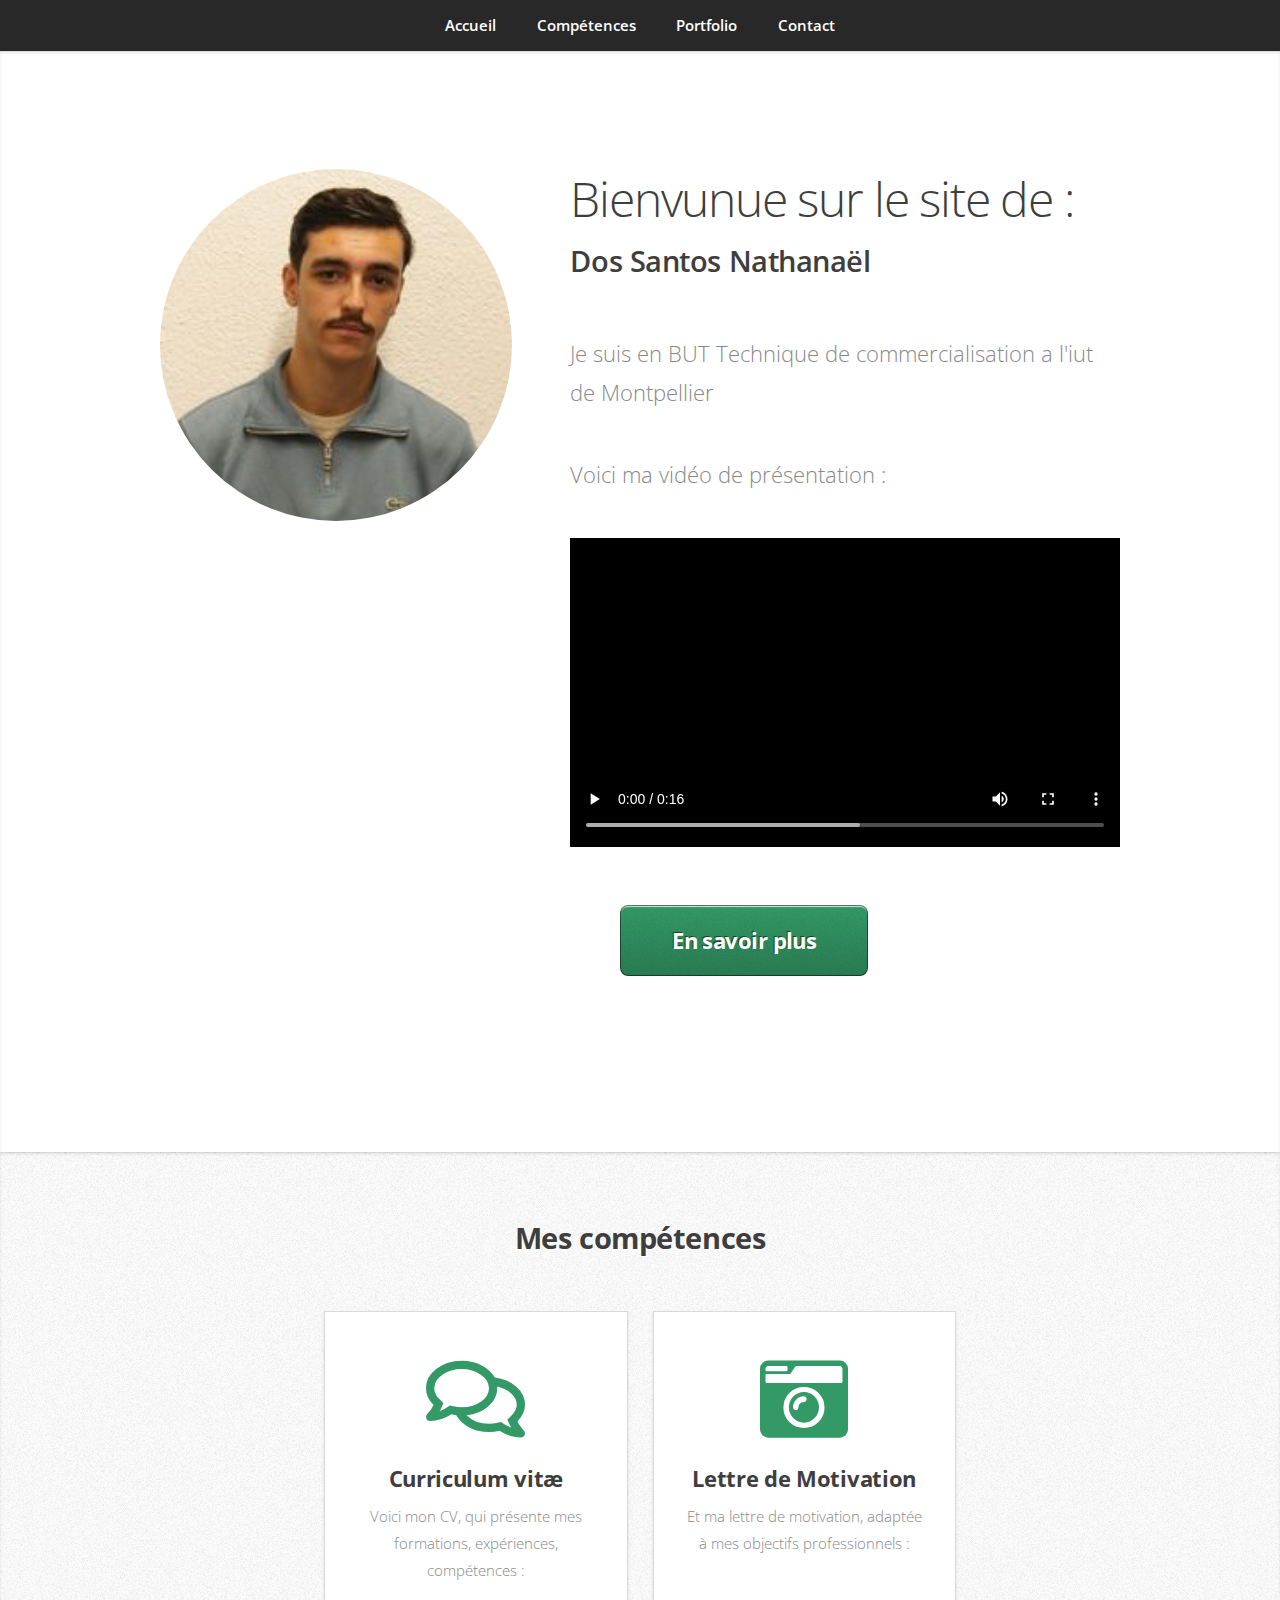
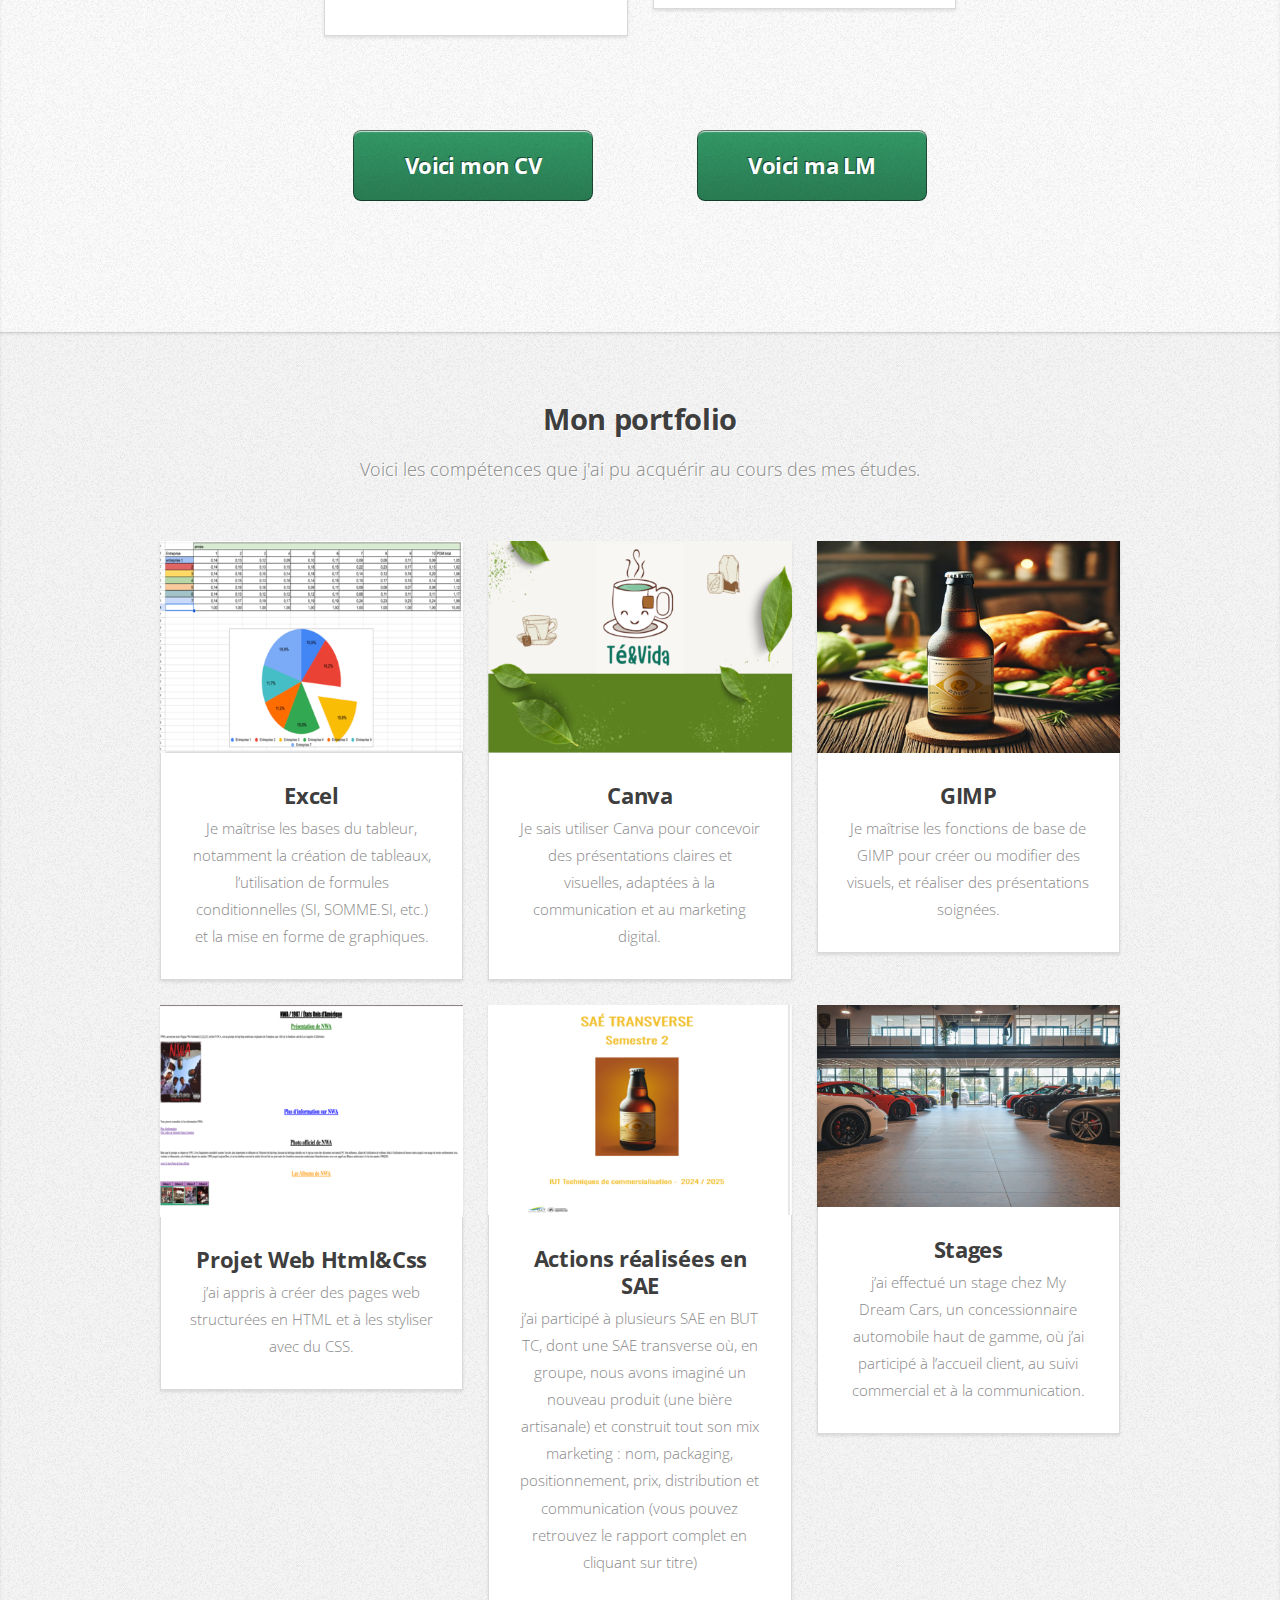
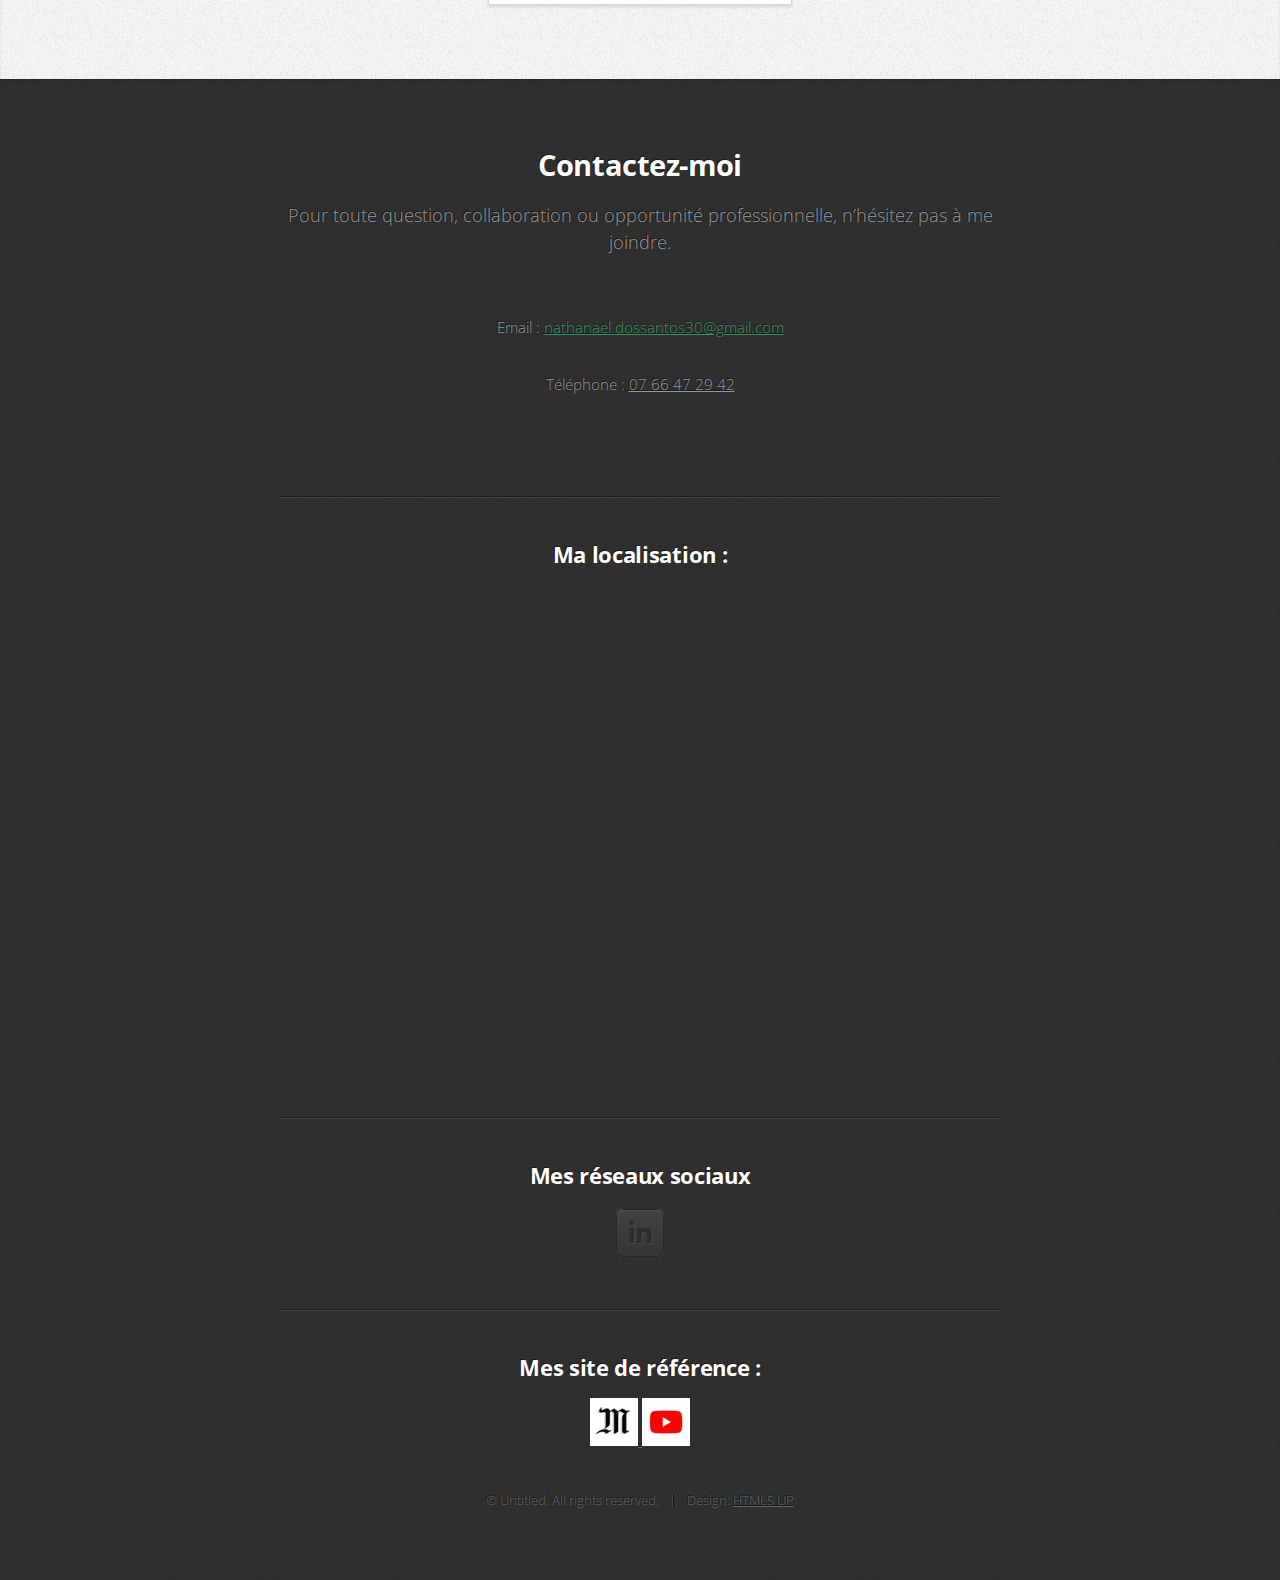
<file: index.html>
<!DOCTYPE HTML>
<!--
	Miniport by HTML5 UP
	html5up.net | @ajlkn
	Free for personal and commercial use under the CCA 3.0 license (html5up.net/license)
-->
<html>
	<head>
		<title>Dos Santos Nathanaël</title>
		<meta charset="utf-8" />
		<meta name="viewport" content="width=device-width, initial-scale=1, user-scalable=no" />
		<link rel="stylesheet" href="assets/css/main.css" />
	</head>
	<body class="is-preload">

		<!-- Nav -->
			<nav id="nav">
				<ul class="container">
					<li><a href="#top">Accueil</a></li>
					<li><a href="#work">Compétences</a></li>
					<li><a href="#portfolio">Portfolio</a></li>
					<li><a href="#contact">Contact</a></li>
				</ul>
			</nav>

		<!-- Home -->
			<article id="top" class="wrapper style1">
				<div class="container">
					<div class="row">
						<div class="col-4 col-5-large col-12-medium">
							<span class="image fit"><img src="images/1.jpg" alt="" /></span>
						</div>
						<div class="col-8 col-7-large col-12-medium">
							<header>
								<h1> Bienvunue sur le site de :</h1>
								<h2><strong> Dos Santos Nathanaël</strong> </h2>
							</header>
							<p> Je suis en BUT Technique de commercialisation a l'iut de Montpellier</p>
							<footer>
						<p> Voici ma vidéo de présentation : </p>

					<span class="milieu"><video class="video" controls width="550">

 					<source src="DSN.mp4" type="video/mp4" />

					</video></span>

						<a href="page.html" class="button large scrolly">En savoir plus </a>
					</footer>
							
						</div>
					</div>
				</div>
			</article>

		<!-- Work -->
			<article id="work" class="wrapper style2">
				<div class="container">
					<header>
						<h2>Mes compétences </h2>
					
					</header>
					<div class="row aln-center">
						<div class="col-4 col-6-medium col-12-small">
							<section class="box style1">
								<span class="icon featured fa-comments"></span>
								<h3>Curriculum vitæ</h3>
								<p> Voici mon CV, qui présente mes formations, expériences, compétences  : </p>
							</section>
						</div>
						<div class="col-4 col-6-medium col-12-small">
							<section class="box style1">
								<span class="icon solid featured fa-camera-retro"></span>
								<h3> Lettre de Motivation </h3>
								<p> Et ma lettre de motivation, adaptée à mes objectifs professionnels :</p>
							</section>
						</div>
						
						
					</div>
					<footer>
						<a href="CVpourmtp.pdf" class="button large scrolly">Voici mon CV</a>
						<a href="LM-Dos Santos  copie.pdf" class="button large scrolly">Voici ma LM </a>
					</footer>
				</div>
			</article>

		<!-- Portfolio -->
			<article id="portfolio" class="wrapper style3">
				<div class="container">
					<header>
						<h2>Mon portfolio</h2>
						<p>Voici les compétences que j'ai pu acquérir au cours des mes études.</p>
					</header>
					<div class="row">
						<div class="col-4 col-6-medium col-12-small">
							<article class="box style2">
								<a href="images/Execlxl.png" class="image featured"><img src="images/image excel .png" alt="" /></a>
										<h3><a href="images/Execlxl.png">Excel</a></h3>
								<p>Je maîtrise les bases du tableur, notamment la création de tableaux, l’utilisation de formules conditionnelles (SI, SOMME.SI, etc.) et la mise en forme de graphiques.</p>
							</article>
						</div>
						<div class="col-4 col-6-medium col-12-small">
							<article class="box style2">
								<a href="images/Canvaxl.png" class="image featured"><img src="images/canvaimg.png" alt="" /></a>
								<h3><a href="images/Canvaxl.png">Canva</a></h3>
								<p>Je sais utiliser Canva pour concevoir des présentations claires et visuelles, adaptées à la communication et au marketing digital.</p>
							</article>
						</div>
						<div class="col-4 col-6-medium col-12-small">
							<article class="box style2">
								<a href="images/gezelligeaffichefinxl.jpg" class="image featured"><img src="images/gezelligeaffichefinal copie.jpg" alt="" /></a>
								<h3><a href="images/gezelligeaffichefinxl.jpg">GIMP</a></h3>
								<p>Je maîtrise les fonctions de base de GIMP pour créer ou modifier des visuels, et réaliser des présentations soignées.</p>
							</article>
						</div>
						<div class="col-4 col-6-medium col-12-small">
							<article class="box style2">
								<a href="images/webxl.png" class="image featured"><img src="images/imageweb.png" alt="" /></a>
								<h3><a href="images/webxl.png">Projet Web Html&Css </a></h3>
								<p>j’ai appris à créer des pages web structurées en HTML et à les styliser avec du CSS. </p>
							</article>
						</div>
						<div class="col-4 col-6-medium col-12-small">
							<article class="box style2">
								<a href="images/SAExl.png" class="image featured"><img src="images/SAE.png" alt="" /></a>
								<h3><a href="Gezellige Rapport final- Groupe B  .pdf">Actions réalisées en SAE</a></h3>
								<p>j’ai participé à plusieurs SAE en BUT TC, dont une SAE transverse où, en groupe, nous avons imaginé un nouveau produit (une bière artisanale) et construit tout son mix marketing : nom, packaging, positionnement, prix, distribution et communication (vous pouvez retrouvez le rapport complet en cliquant sur titre) </p>
							</article>
						</div>
						<div class="col-4 col-6-medium col-12-small">
							<article class="box style2">
								<a href="images/mydreamcarsxl.jpg" class="image featured"><img src="images/MyDreamCar.jpg" alt="" /></a>
								<h3><a href="https://www.mydreamcar.io/">Stages</a></h3>
								<p>j’ai effectué un stage chez My Dream Cars, un concessionnaire automobile haut de gamme, où j’ai participé à l’accueil client, au suivi commercial et à la communication.</p>
							</article>
						</div>
					</div>
					
				</div>
			</article>

		<!-- Contact -->
			<article id="contact" class="wrapper style4">
				<div class="container medium">
					<header>
						<h2>Contactez-moi</h2>
						<p>Pour toute question, collaboration ou opportunité professionnelle, n’hésitez pas à me joindre.</p>
					</header>
					<div class="row">
						<div class="col-12">
							<p>Email : <a href="mailto:nathanael.dossantos30@gmail.com">nathanael.dossantos30@gmail.com</a></p>
          			<p>Téléphone : <span class="ligne">07 66 47 29 42</span> </p>
         			 
						</div>
						<div class="col-12">
							
							<hr />
							<h3>Ma localisation :</h3>
							<iframe src="https://www.google.com/maps/d/u/0/embed?mid=1997Sp_vTFUD0-8ipt2UzSGyNCkjCqx4&ehbc=2E312F" width="640" height="480"></iframe>
							
							
							<hr />
							<h3>Mes réseaux sociaux </h3>
							<ul class="social">
								
								<li><a href="https://www.linkedin.com/in/nathanael-dos-santos/" class="icon brands fa-linkedin-in"><span class="label">LinkedIn</span></a></li>
								
								<!--
								<li><a href="#" class="icon solid fa-rss"><span>RSS</span></a></li>
								<li><a href="#" class="icon brands fa-instagram"><span>Instagram</span></a></li>
								<li><a href="#" class="icon brands fa-foursquare"><span>Foursquare</span></a></li>
								<li><a href="#" class="icon brands fa-skype"><span>Skype</span></a></li>
								<li><a href="#" class="icon brands fa-soundcloud"><span>Soundcloud</span></a></li>
								<li><a href="#" class="icon brands fa-youtube"><span>YouTube</span></a></li>
								<li><a href="#" class="icon brands fa-blogger"><span>Blogger</span></a></li>
								<li><a href="#" class="icon brands fa-flickr"><span>Flickr</span></a></li>
								<li><a href="#" class="icon brands fa-vimeo"><span>Vimeo</span></a></li>
								-->
							</ul>
							<hr />
							<h3>Mes site de référence : </h3>
							<ul class="social">
							<a href="https://www.lemonde.fr">
								<img src="images/mondelogo.png" alt="">
								
								<a href="https://www.youtube.com">
								<img src="images/unnamed.jpg" alt="">
								</a>
							</ul>
						</div>
					</div>
					<footer>
						<ul id="copyright">
							<li>&copy; Untitled. All rights reserved.</li><li>Design: <a href="http://html5up.net">HTML5 UP</a></li>
						</ul>
					</footer>
				</div>
			</article>


		<!-- Scripts -->
			<script src="assets/js/jquery.min.js"></script>
			<script src="assets/js/jquery.scrolly.min.js"></script>
			<script src="assets/js/browser.min.js"></script>
			<script src="assets/js/breakpoints.min.js"></script>
			<script src="assets/js/util.js"></script>
			<script src="assets/js/main.js"></script>

	</body>

</html>
</file>
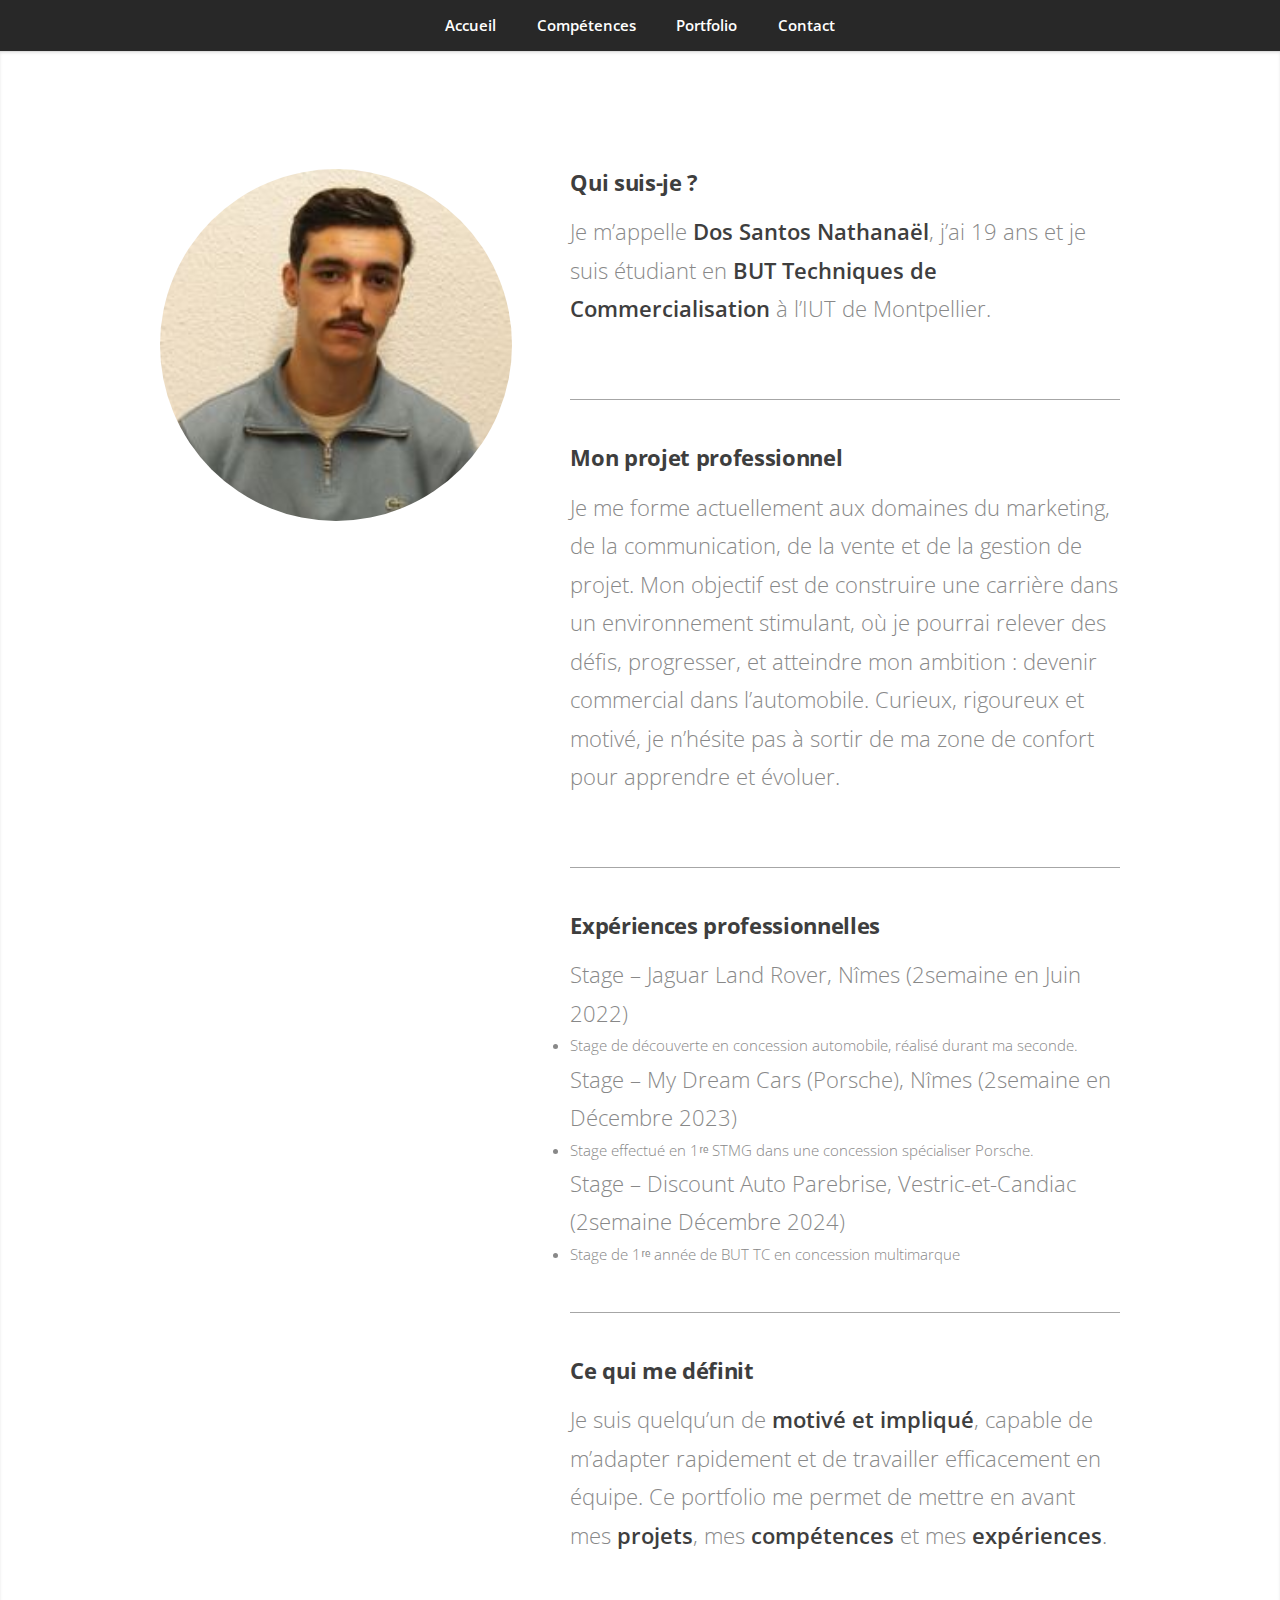
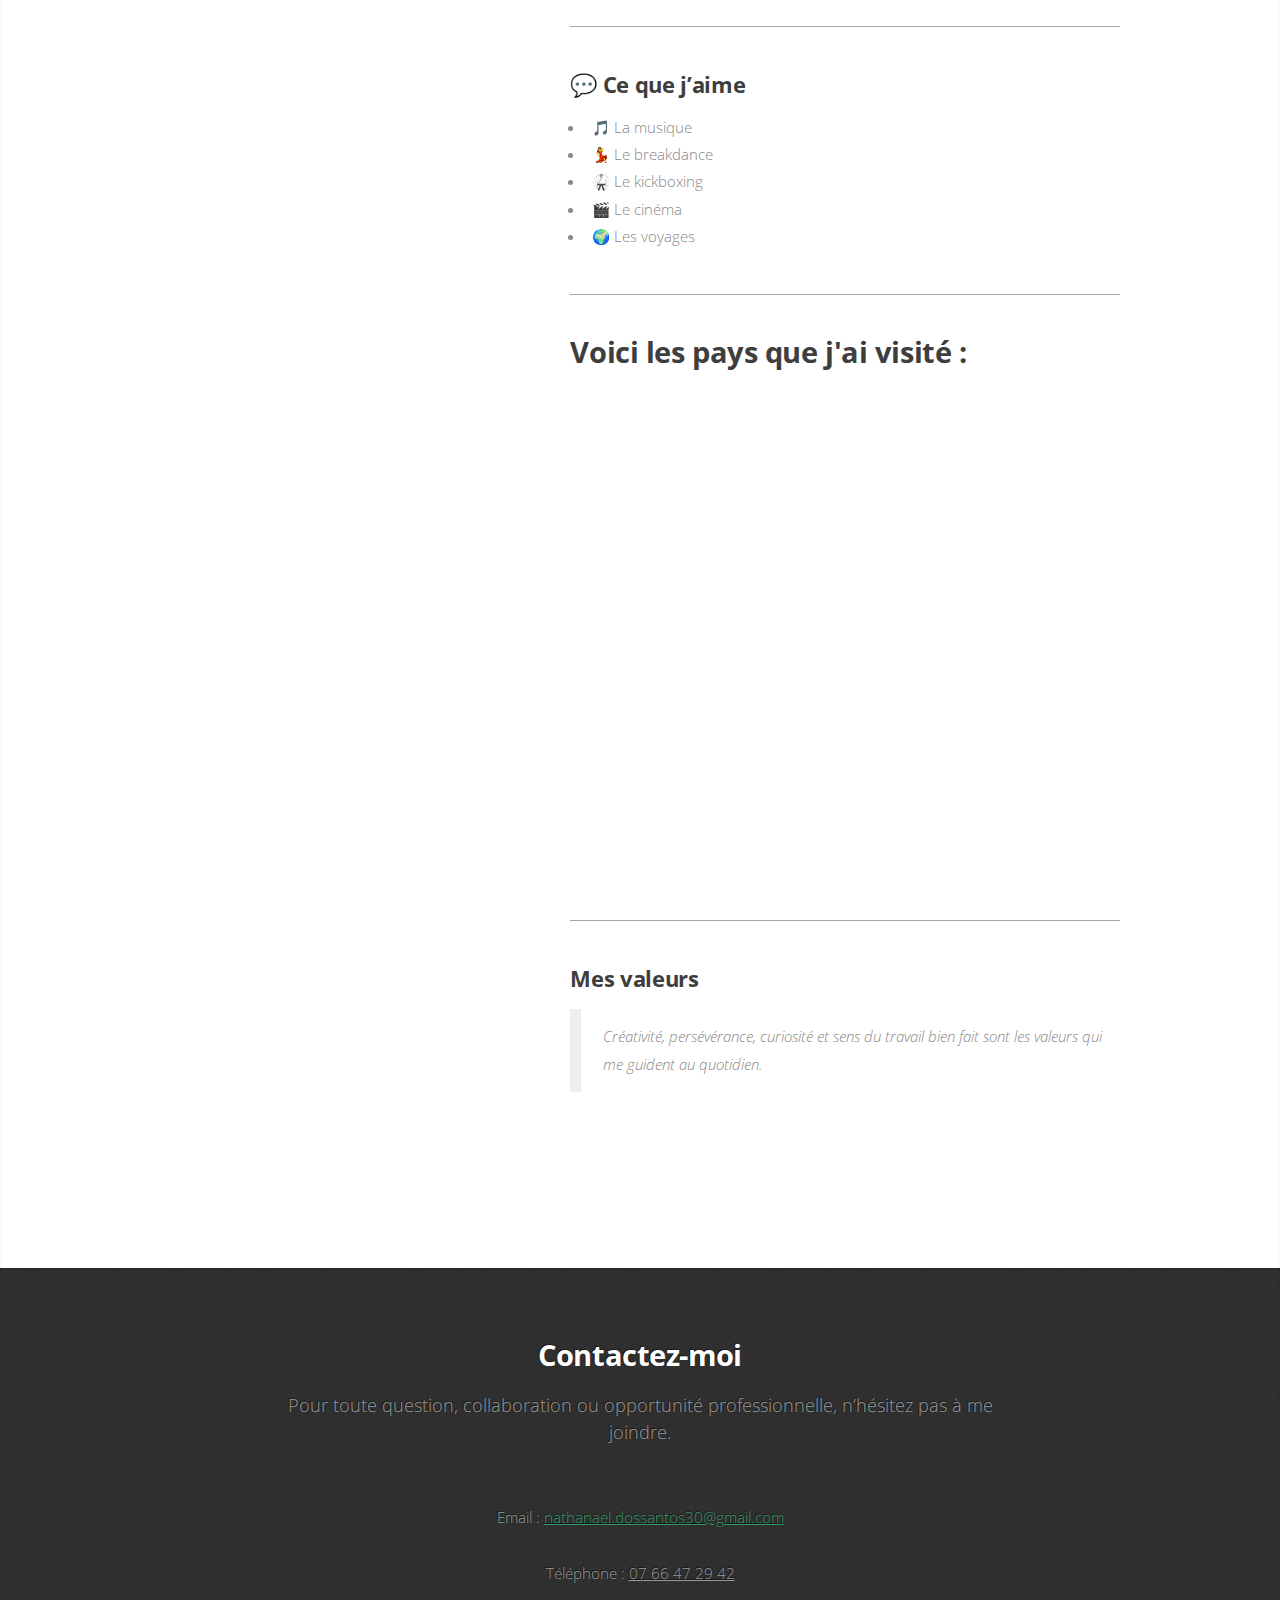
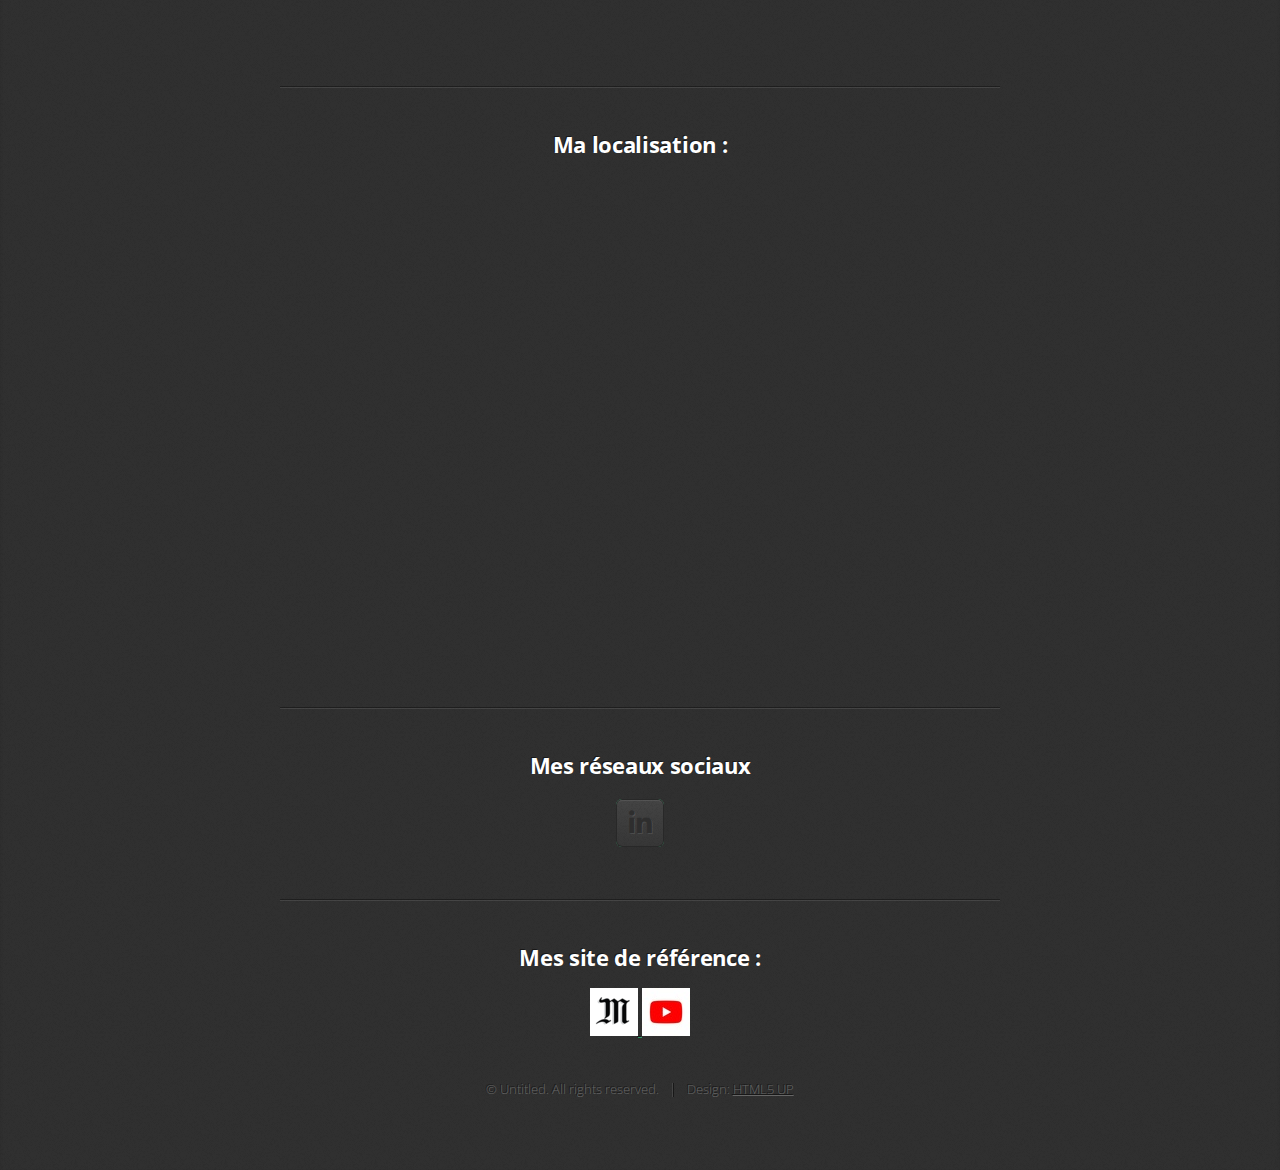
<file: page.html>
<!DOCTYPE HTML>
<!--
	Miniport by HTML5 UP
	html5up.net | @ajlkn
	Free for personal and commercial use under the CCA 3.0 license (html5up.net/license)
-->
<html>
	<head>
		<title>Dos Santos Nathanaël</title>
		<meta charset="utf-8" />
		<meta name="viewport" content="width=device-width, initial-scale=1, user-scalable=no" />
		<link rel="stylesheet" href="assets/css/main.css" />
	</head>
	<body class="is-preload">

		<!-- Nav -->
			<nav id="nav">
				<ul class="container">
					<li><a href="index.html">Accueil</a></li>
					<li><a href="index.html#work">Compétences</a></li>
					<li><a href="index.html#portfolio">Portfolio</a></li>
					<li><a href="#contact">Contact</a></li>
				</ul>
			</nav>

		<!-- Home -->
			<article id="top" class="wrapper style1">
				<div class="container">
					<div class="row">
						<div class="col-4 col-5-large col-12-medium">
							<span class="image fit"><img src="images/1.jpg" alt="" /></span>
						</div>
						<div class="col-8 col-7-large col-12-medium">
							<header>
								<h3>Qui suis-je ?</h3>
        <p>
          Je m’appelle <strong>Dos Santos Nathanaël</strong>, j’ai 19 ans et je suis étudiant en
          <strong>BUT Techniques de Commercialisation</strong> à l’IUT de Montpellier.
        </p>	</br>
		
		<hr />
        <h3>Mon projet professionnel</h3>
        <p>
Je me forme actuellement aux domaines du marketing, de la communication, de la vente et de la gestion de projet. Mon objectif est de construire une carrière dans un environnement stimulant, où je pourrai relever des défis, progresser, et atteindre mon ambition : devenir commercial dans l’automobile. Curieux, rigoureux et motivé, je n’hésite pas à sortir de ma zone de confort pour apprendre et évoluer.        </p> 	</br>

		<hr /> 
		<h3>Expériences professionnelles</h3>
		<p>Stage – Jaguar Land Rover, Nîmes (2semaine en Juin 2022)</p>
			<li>Stage de découverte en concession automobile, réalisé durant ma seconde.</li>
		<p>Stage – My Dream Cars (Porsche), Nîmes (2semaine en Décembre 2023)</p>
			<li>Stage effectué en 1ʳᵉ STMG dans une concession spécialiser Porsche.</li>
		<p>Stage – Discount Auto Parebrise, Vestric-et-Candiac (2semaine Décembre 2024)</p>
			<li>Stage de 1ʳᵉ année de BUT TC en concession multimarque</li>
		<hr />
        <h3> Ce qui me définit</h3>
        <p>
          Je suis quelqu’un de <strong>motivé et impliqué</strong>, capable de m’adapter rapidement et de travailler efficacement en équipe. Ce portfolio me permet de mettre en avant mes <strong>projets</strong>, mes <strong>compétences</strong> et mes <strong>expériences</strong>.
        </p> </br>

		<hr />
        <h3>💬 Ce que j’aime</h3>
        <ul>
          <li>🎵 La musique</li>
          <li>💃 Le breakdance</li>
          <li>🥋 Le kickboxing</li>
          <li>🎬 Le cinéma</li>
          <li>🌍 Les voyages</li>
        </ul>
		<hr />
		<h2>Voici les pays que j'ai visité :</h2>
		<iframe src="https://www.google.com/maps/d/u/0/embed?mid=1JlJfuFALkY_yGIaVkAah8lrJwsSDWm0&ehbc=2E312F" width="640" height="480"></iframe>
	</br>
		<hr />
		<h3>Mes valeurs</h3>
        <blockquote>
          Créativité, persévérance, curiosité et sens du travail bien fait sont les valeurs qui me guident au quotidien.
        </blockquote>
							
						</div>
					</div>
				</div>
			</article>

	<!-- Contact -->
			<article id="contact" class="wrapper style4">
				<div class="container medium">
					<header>
						<h2>Contactez-moi</h2>
						<p>Pour toute question, collaboration ou opportunité professionnelle, n’hésitez pas à me joindre.</p>
					</header>
					<div class="row">
						<div class="col-12">
							<p>Email : <a href="mailto:nathanael.dossantos30@gmail.com">nathanael.dossantos30@gmail.com</a></p>
          			<p>Téléphone : <span class="ligne"> 07 66 47 29 42</span></p>
         			 
						</div>
						<div class="col-12">
							<hr />
							<h3>Ma localisation :</h3>
							<iframe src="https://www.google.com/maps/d/u/0/embed?mid=1997Sp_vTFUD0-8ipt2UzSGyNCkjCqx4&ehbc=2E312F" width="640" height="480"></iframe>
							
							<hr />
							<h3>Mes réseaux sociaux </h3>
							<ul class="social">
								
								<li><a href="https://www.linkedin.com/in/nathanael-dos-santos/" class="icon brands fa-linkedin-in"><span class="label">LinkedIn</span></a></li>
								
								<!--
								<li><a href="#" class="icon solid fa-rss"><span>RSS</span></a></li>
								<li><a href="#" class="icon brands fa-instagram"><span>Instagram</span></a></li>
								<li><a href="#" class="icon brands fa-foursquare"><span>Foursquare</span></a></li>
								<li><a href="#" class="icon brands fa-skype"><span>Skype</span></a></li>
								<li><a href="#" class="icon brands fa-soundcloud"><span>Soundcloud</span></a></li>
								<li><a href="#" class="icon brands fa-youtube"><span>YouTube</span></a></li>
								<li><a href="#" class="icon brands fa-blogger"><span>Blogger</span></a></li>
								<li><a href="#" class="icon brands fa-flickr"><span>Flickr</span></a></li>
								<li><a href="#" class="icon brands fa-vimeo"><span>Vimeo</span></a></li>
								-->
							</ul>
					
							<hr />
							<h3>Mes site de référence : </h3>
							<ul class="social">
							<a href="https://www.lemonde.fr">
								<img src="images/mondelogo.png" alt="">
								
								<a href="https://www.youtube.com">
								<img src="images/unnamed.jpg" alt="">
								</a>
							</ul>
						</div>
					</div>
					<footer>
						<ul id="copyright">
							<li>&copy; Untitled. All rights reserved.</li><li>Design: <a href="http://html5up.net">HTML5 UP</a></li>
						</ul>
					</footer>
				</div>
			</article>


		<!-- Scripts -->
			<script src="assets/js/jquery.min.js"></script>
			<script src="assets/js/jquery.scrolly.min.js"></script>
			<script src="assets/js/browser.min.js"></script>
			<script src="assets/js/breakpoints.min.js"></script>
			<script src="assets/js/util.js"></script>
			<script src="assets/js/main.js"></script>

	</body>

</html>
</file>
<file: assets/css/main.css>
@import url("https://fonts.googleapis.com/css?family=Open+Sans:300,300italic,600,600italic,700");
@import url("fontawesome-all.min.css");

/*
	Miniport by HTML5 UP
	html5up.net | @ajlkn
	Free for personal and commercial use under the CCA 3.0 license (html5up.net/license)
*/

.centre{
	text-align: center;
}

.ligne{
	text-decoration: underline;
}


.milieu{
	
  align-items: center;
 
}


html, body, div, span, applet, object,
iframe, h1, h2, h3, h4, h5, h6, p, blockquote,
pre, a, abbr, acronym, address, big, cite,
code, del, dfn, em, img, ins, kbd, q, s, samp,
small, strike, strong, sub, sup, tt, var, b,
u, i, center, dl, dt, dd, ol, ul, li, fieldset,
form, label, legend, table, caption, tbody,
tfoot, thead, tr, th, td, article, aside,
canvas, details, embed, figure, figcaption,
footer, header, hgroup, menu, nav, output, ruby,
section, summary, time, mark, audio, video {
	margin: 0;
	padding: 0;
	border:0;
	font-size: 100%;
	font: inherit;
	vertical-align: baseline;

}
	

article, aside, details, figcaption, figure,
footer, header, hgroup, menu, nav, section {
	display: block;}

body {
	line-height: 1;
}

ol, ul {
	list-style: none;
}

blockquote, q {
	quotes: none;
}

	blockquote:before, blockquote:after, q:before, q:after {
		content: '';
		content: none;
	}

table {
	border-collapse: collapse;
	border-spacing: 0;
}

body {
	-webkit-text-size-adjust: none;
}

mark {
	background-color: transparent;
	color: inherit;
}

input::-moz-focus-inner {
	border: 0;
	padding: 0;
}

input, select, textarea {
	-moz-appearance: none;
	-webkit-appearance: none;
	-ms-appearance: none;
	appearance: none;
}

/* Basic */

	html {
		box-sizing: border-box;
	}

	*, *:before, *:after {
		box-sizing: inherit;
	}

	body {
		padding-top: 3.5em;
	}

		body.is-preload *, body.is-preload *:before, body.is-preload *:after {
			-moz-animation: none !important;
			-webkit-animation: none !important;
			-ms-animation: none !important;
			animation: none !important;
			-moz-transition: none !important;
			-webkit-transition: none !important;
			-ms-transition: none !important;
			transition: none !important;
		}

	body, input, textarea, select {
		font-family: 'Open Sans', sans-serif;
		line-height: 1.85em;
		color: #888;
		font-weight: 300;
		font-size: 13pt;
	}

	a {
		-moz-transition: color .2s ease-in-out;
		-webkit-transition: color .2s ease-in-out;
		-ms-transition: color .2s ease-in-out;
		transition: color .2s ease-in-out;
		color: #339966;
		text-decoration: underline;
	}

		a:hover {
			color: #339966 !important;
		}

		a img {
			border: 0;
		}

	b, strong {
		font-weight: 600;
		color: #3e3e3e;
	}

	i, em {
		font-style: italic;
	}

	sub {
		position: relative;
		top: 0.5em;
		font-size: 0.8em;
	}

	sup {
		position: relative;
		top: -0.5em;
		font-size: 0.8em;
	}

	blockquote {
		border-left: solid 0.75em #eee;
		padding: 1em 0 1em 1.5em;
		font-style: italic;
	}

	h1, h2, h3, h4, h5, h6 {
		color: #3e3e3e;
		margin: 0 0 0.75em 0;
	}

	h1 a, h2 a, h3 a, h4 a, h5 a, h6 a {
		text-decoration: none;
		color: inherit;
	}

	h2, h3, h4, h5, h6 {
		font-weight: 700;
	}

	h1 {
		font-size: 3.25em;
		letter-spacing: -0.025em;
		font-weight: 300;
	}

		h1 strong {
			font-weight: 700;
		}

	h2 {
		font-size: 2em;
		letter-spacing: -0.015em;
	}

	h3 {
		font-size: 1.5em;
		letter-spacing: -0.015em;
	}

	em, i {
		font-style: italic;
	}

	br.clear {
		clear: both;
	}

	hr {
		border: 0;
		border-top: solid 1px #444;
		border-top-color: rgba(0, 0, 0, 0.35);
		box-shadow: 0px 1px 0px 0px rgba(255, 255, 255, 0.1);
		height: 1px;
		margin: 3em 0;
	}

	p, ul, ol, dl, table {
		margin-bottom: 2em;
	}

	header {
		margin: 0 0 3em 0;
	}

		header > p {
			font-size: 1.25em;
			margin: 0;
		}

	footer {
		margin: 3em 0 0 0;
	}

		footer > p {
			font-size: 1.25em;
		}

/* Container */

	.container {
		margin: 0 auto;
		max-width: calc(100% - 50px);
		width: 1200px;
	}

		.container.medium {
			width: 900px;
		}

		@media screen and (max-width: 1680px) {

			.container {
				width: 1200px;
			}

				.container.medium {
					width: 900px;
				}

		}

		@media screen and (max-width: 1280px) {

			.container {
				width: 960px;
			}

				.container.medium {
					width: 720px;
				}

		}

		@media screen and (max-width: 980px) {

			.container {
				width: 100%;
			}

				.container.medium {
					width: 75%;
				}

		}

		@media screen and (max-width: 736px) {

			.container {
				width: 100%;
				max-width: calc(100% - 30px);
			}

				.container.medium {
					width: 100%;
				}

		}

/* Row */

	.row {
		display: flex;
		flex-wrap: wrap;
		box-sizing: border-box;
		align-items: stretch;
	}

		.row > * {
			box-sizing: border-box;
		}

		.row.gtr-uniform > * > :last-child {
			margin-bottom: 0;
		}

		.row.aln-left {
			justify-content: flex-start;
		}

		.row.aln-center {
			justify-content: center;
		}

		.row.aln-right {
			justify-content: flex-end;
		}

		.row.aln-top {
			align-items: flex-start;
		}

		.row.aln-middle {
			align-items: center;
		}

		.row.aln-bottom {
			align-items: flex-end;
		}

		.row > .imp {
			order: -1;
		}

		.row > .col-1 {
			width: 8.33333%;
		}

		.row > .off-1 {
			margin-left: 8.33333%;
		}

		.row > .col-2 {
			width: 16.66667%;
		}

		.row > .off-2 {
			margin-left: 16.66667%;
		}

		.row > .col-3 {
			width: 25%;
		}

		.row > .off-3 {
			margin-left: 25%;
		}

		.row > .col-4 {
			width: 33.33333%;
		}

		.row > .off-4 {
			margin-left: 33.33333%;
		}

		.row > .col-5 {
			width: 41.66667%;
		}

		.row > .off-5 {
			margin-left: 41.66667%;
		}

		.row > .col-6 {
			width: 50%;
		}

		.row > .off-6 {
			margin-left: 50%;
		}

		.row > .col-7 {
			width: 58.33333%;
		}

		.row > .off-7 {
			margin-left: 58.33333%;
		}

		.row > .col-8 {
			width: 66.66667%;
		}

		.row > .off-8 {
			margin-left: 66.66667%;
		}

		.row > .col-9 {
			width: 75%;
		}

		.row > .off-9 {
			margin-left: 75%;
		}

		.row > .col-10 {
			width: 83.33333%;
		}

		.row > .off-10 {
			margin-left: 83.33333%;
		}

		.row > .col-11 {
			width: 91.66667%;
		}

		.row > .off-11 {
			margin-left: 91.66667%;
		}

		.row > .col-12 {
			width: 100%;
		}

		.row > .off-12 {
			margin-left: 100%;
		}

		.row.gtr-0 {
			margin-top: 0px;
			margin-left: 0px;
		}

			.row.gtr-0 > * {
				padding: 0px 0 0 0px;
			}

			.row.gtr-0.gtr-uniform {
				margin-top: 0px;
			}

				.row.gtr-0.gtr-uniform > * {
					padding-top: 0px;
				}

		.row.gtr-25 {
			margin-top: -6.25px;
			margin-left: -6.25px;
		}

			.row.gtr-25 > * {
				padding: 6.25px 0 0 6.25px;
			}

			.row.gtr-25.gtr-uniform {
				margin-top: -6.25px;
			}

				.row.gtr-25.gtr-uniform > * {
					padding-top: 6.25px;
				}

		.row.gtr-50 {
			margin-top: -12.5px;
			margin-left: -12.5px;
		}

			.row.gtr-50 > * {
				padding: 12.5px 0 0 12.5px;
			}

			.row.gtr-50.gtr-uniform {
				margin-top: -12.5px;
			}

				.row.gtr-50.gtr-uniform > * {
					padding-top: 12.5px;
				}

		.row {
			margin-top: -25px;
			margin-left: -25px;
		}

			.row > * {
				padding: 25px 0 0 25px;
			}

			.row.gtr-uniform {
				margin-top: -25px;
			}

				.row.gtr-uniform > * {
					padding-top: 25px;
				}

		.row.gtr-150 {
			margin-top: -37.5px;
			margin-left: -37.5px;
		}

			.row.gtr-150 > * {
				padding: 37.5px 0 0 37.5px;
			}

			.row.gtr-150.gtr-uniform {
				margin-top: -37.5px;
			}

				.row.gtr-150.gtr-uniform > * {
					padding-top: 37.5px;
				}

		.row.gtr-200 {
			margin-top: -50px;
			margin-left: -50px;
		}

			.row.gtr-200 > * {
				padding: 50px 0 0 50px;
			}

			.row.gtr-200.gtr-uniform {
				margin-top: -50px;
			}

				.row.gtr-200.gtr-uniform > * {
					padding-top: 50px;
				}

		@media screen and (max-width: 1680px) {

			.row {
				display: flex;
				flex-wrap: wrap;
				box-sizing: border-box;
				align-items: stretch;
			}

				.row > * {
					box-sizing: border-box;
				}

				.row.gtr-uniform > * > :last-child {
					margin-bottom: 0;
				}

				.row.aln-left {
					justify-content: flex-start;
				}

				.row.aln-center {
					justify-content: center;
				}

				.row.aln-right {
					justify-content: flex-end;
				}

				.row.aln-top {
					align-items: flex-start;
				}

				.row.aln-middle {
					align-items: center;
				}

				.row.aln-bottom {
					align-items: flex-end;
				}

				.row > .imp-xlarge {
					order: -1;
				}

				.row > .col-1-xlarge {
					width: 8.33333%;
				}

				.row > .off-1-xlarge {
					margin-left: 8.33333%;
				}

				.row > .col-2-xlarge {
					width: 16.66667%;
				}

				.row > .off-2-xlarge {
					margin-left: 16.66667%;
				}

				.row > .col-3-xlarge {
					width: 25%;
				}

				.row > .off-3-xlarge {
					margin-left: 25%;
				}

				.row > .col-4-xlarge {
					width: 33.33333%;
				}

				.row > .off-4-xlarge {
					margin-left: 33.33333%;
				}

				.row > .col-5-xlarge {
					width: 41.66667%;
				}

				.row > .off-5-xlarge {
					margin-left: 41.66667%;
				}

				.row > .col-6-xlarge {
					width: 50%;
				}

				.row > .off-6-xlarge {
					margin-left: 50%;
				}

				.row > .col-7-xlarge {
					width: 58.33333%;
				}

				.row > .off-7-xlarge {
					margin-left: 58.33333%;
				}

				.row > .col-8-xlarge {
					width: 66.66667%;
				}

				.row > .off-8-xlarge {
					margin-left: 66.66667%;
				}

				.row > .col-9-xlarge {
					width: 75%;
				}

				.row > .off-9-xlarge {
					margin-left: 75%;
				}

				.row > .col-10-xlarge {
					width: 83.33333%;
				}

				.row > .off-10-xlarge {
					margin-left: 83.33333%;
				}

				.row > .col-11-xlarge {
					width: 91.66667%;
				}

				.row > .off-11-xlarge {
					margin-left: 91.66667%;
				}

				.row > .col-12-xlarge {
					width: 100%;
				}

				.row > .off-12-xlarge {
					margin-left: 100%;
				}

				.row.gtr-0 {
					margin-top: 0px;
					margin-left: 0px;
				}

					.row.gtr-0 > * {
						padding: 0px 0 0 0px;
					}

					.row.gtr-0.gtr-uniform {
						margin-top: 0px;
					}

						.row.gtr-0.gtr-uniform > * {
							padding-top: 0px;
						}

				.row.gtr-25 {
					margin-top: -6.25px;
					margin-left: -6.25px;
				}

					.row.gtr-25 > * {
						padding: 6.25px 0 0 6.25px;
					}

					.row.gtr-25.gtr-uniform {
						margin-top: -6.25px;
					}

						.row.gtr-25.gtr-uniform > * {
							padding-top: 6.25px;
						}

				.row.gtr-50 {
					margin-top: -12.5px;
					margin-left: -12.5px;
				}

					.row.gtr-50 > * {
						padding: 12.5px 0 0 12.5px;
					}

					.row.gtr-50.gtr-uniform {
						margin-top: -12.5px;
					}

						.row.gtr-50.gtr-uniform > * {
							padding-top: 12.5px;
						}

				.row {
					margin-top: -25px;
					margin-left: -25px;
				}

					.row > * {
						padding: 25px 0 0 25px;
					}

					.row.gtr-uniform {
						margin-top: -25px;
					}

						.row.gtr-uniform > * {
							padding-top: 25px;
						}

				.row.gtr-150 {
					margin-top: -37.5px;
					margin-left: -37.5px;
				}

					.row.gtr-150 > * {
						padding: 37.5px 0 0 37.5px;
					}

					.row.gtr-150.gtr-uniform {
						margin-top: -37.5px;
					}

						.row.gtr-150.gtr-uniform > * {
							padding-top: 37.5px;
						}

				.row.gtr-200 {
					margin-top: -50px;
					margin-left: -50px;
				}

					.row.gtr-200 > * {
						padding: 50px 0 0 50px;
					}

					.row.gtr-200.gtr-uniform {
						margin-top: -50px;
					}

						.row.gtr-200.gtr-uniform > * {
							padding-top: 50px;
						}

		}

		@media screen and (max-width: 1280px) {

			.row {
				display: flex;
				flex-wrap: wrap;
				box-sizing: border-box;
				align-items: stretch;
			}

				.row > * {
					box-sizing: border-box;
				}

				.row.gtr-uniform > * > :last-child {
					margin-bottom: 0;
				}

				.row.aln-left {
					justify-content: flex-start;
				}

				.row.aln-center {
					justify-content: center;
				}

				.row.aln-right {
					justify-content: flex-end;
				}

				.row.aln-top {
					align-items: flex-start;
				}

				.row.aln-middle {
					align-items: center;
				}

				.row.aln-bottom {
					align-items: flex-end;
				}

				.row > .imp-large {
					order: -1;
				}

				.row > .col-1-large {
					width: 8.33333%;
				}

				.row > .off-1-large {
					margin-left: 8.33333%;
				}

				.row > .col-2-large {
					width: 16.66667%;
				}

				.row > .off-2-large {
					margin-left: 16.66667%;
				}

				.row > .col-3-large {
					width: 25%;
				}

				.row > .off-3-large {
					margin-left: 25%;
				}

				.row > .col-4-large {
					width: 33.33333%;
				}

				.row > .off-4-large {
					margin-left: 33.33333%;
				}

				.row > .col-5-large {
					width: 41.66667%;
				}

				.row > .off-5-large {
					margin-left: 41.66667%;
				}

				.row > .col-6-large {
					width: 50%;
				}

				.row > .off-6-large {
					margin-left: 50%;
				}

				.row > .col-7-large {
					width: 58.33333%;
				}

				.row > .off-7-large {
					margin-left: 58.33333%;
				}

				.row > .col-8-large {
					width: 66.66667%;
				}

				.row > .off-8-large {
					margin-left: 66.66667%;
				}

				.row > .col-9-large {
					width: 75%;
				}

				.row > .off-9-large {
					margin-left: 75%;
				}

				.row > .col-10-large {
					width: 83.33333%;
				}

				.row > .off-10-large {
					margin-left: 83.33333%;
				}

				.row > .col-11-large {
					width: 91.66667%;
				}

				.row > .off-11-large {
					margin-left: 91.66667%;
				}

				.row > .col-12-large {
					width: 100%;
				}

				.row > .off-12-large {
					margin-left: 100%;
				}

				.row.gtr-0 {
					margin-top: 0px;
					margin-left: 0px;
				}

					.row.gtr-0 > * {
						padding: 0px 0 0 0px;
					}

					.row.gtr-0.gtr-uniform {
						margin-top: 0px;
					}

						.row.gtr-0.gtr-uniform > * {
							padding-top: 0px;
						}

				.row.gtr-25 {
					margin-top: -6.25px;
					margin-left: -6.25px;
				}

					.row.gtr-25 > * {
						padding: 6.25px 0 0 6.25px;
					}

					.row.gtr-25.gtr-uniform {
						margin-top: -6.25px;
					}

						.row.gtr-25.gtr-uniform > * {
							padding-top: 6.25px;
						}

				.row.gtr-50 {
					margin-top: -12.5px;
					margin-left: -12.5px;
				}

					.row.gtr-50 > * {
						padding: 12.5px 0 0 12.5px;
					}

					.row.gtr-50.gtr-uniform {
						margin-top: -12.5px;
					}

						.row.gtr-50.gtr-uniform > * {
							padding-top: 12.5px;
						}

				.row {
					margin-top: -25px;
					margin-left: -25px;
				}

					.row > * {
						padding: 25px 0 0 25px;
					}

					.row.gtr-uniform {
						margin-top: -25px;
					}

						.row.gtr-uniform > * {
							padding-top: 25px;
						}

				.row.gtr-150 {
					margin-top: -37.5px;
					margin-left: -37.5px;
				}

					.row.gtr-150 > * {
						padding: 37.5px 0 0 37.5px;
					}

					.row.gtr-150.gtr-uniform {
						margin-top: -37.5px;
					}

						.row.gtr-150.gtr-uniform > * {
							padding-top: 37.5px;
						}

				.row.gtr-200 {
					margin-top: -50px;
					margin-left: -50px;
				}

					.row.gtr-200 > * {
						padding: 50px 0 0 50px;
					}

					.row.gtr-200.gtr-uniform {
						margin-top: -50px;
					}

						.row.gtr-200.gtr-uniform > * {
							padding-top: 50px;
						}

		}
		
		@media screen and (max-width: 980px) {

			.row {
				display: flex;
				flex-wrap: wrap;
				box-sizing: border-box;
				align-items: stretch;
			}

				.row > * {
					box-sizing: border-box;
				}

				.row.gtr-uniform > * > :last-child {
					margin-bottom: 0;
				}

				.row.aln-left {
					justify-content: flex-start;
				}

				.row.aln-center {
					justify-content: center;
				}

				.row.aln-right {
					justify-content: flex-end;
				}

				.row.aln-top {
					align-items: flex-start;
				}

				.row.aln-middle {
					align-items: center;
				}

				.row.aln-bottom {
					align-items: flex-end;
				}

				.row > .imp-medium {
					order: -1;
				}

				.row > .col-1-medium {
					width: 8.33333%;
				}

				.row > .off-1-medium {
					margin-left: 8.33333%;
				}

				.row > .col-2-medium {
					width: 16.66667%;
				}

				.row > .off-2-medium {
					margin-left: 16.66667%;
				}

				.row > .col-3-medium {
					width: 25%;
				}

				.row > .off-3-medium {
					margin-left: 25%;
				}

				.row > .col-4-medium {
					width: 33.33333%;
				}

				.row > .off-4-medium {
					margin-left: 33.33333%;
				}

				.row > .col-5-medium {
					width: 41.66667%;
				}

				.row > .off-5-medium {
					margin-left: 41.66667%;
				}

				.row > .col-6-medium {
					width: 50%;
				}

				.row > .off-6-medium {
					margin-left: 50%;
				}

				.row > .col-7-medium {
					width: 58.33333%;
				}

				.row > .off-7-medium {
					margin-left: 58.33333%;
				}

				.row > .col-8-medium {
					width: 66.66667%;
				}

				.row > .off-8-medium {
					margin-left: 66.66667%;
				}

				.row > .col-9-medium {
					width: 75%;
				}

				.row > .off-9-medium {
					margin-left: 75%;
				}

				.row > .col-10-medium {
					width: 83.33333%;
				}

				.row > .off-10-medium {
					margin-left: 83.33333%;
				}

				.row > .col-11-medium {
					width: 91.66667%;
				}

				.row > .off-11-medium {
					margin-left: 91.66667%;
				}

				.row > .col-12-medium {
					width: 100%;
				}

				.row > .off-12-medium {
					margin-left: 100%;
				}

				.row.gtr-0 {
					margin-top: 0px;
					margin-left: 0px;
				}

					.row.gtr-0 > * {
						padding: 0px 0 0 0px;
					}

					.row.gtr-0.gtr-uniform {
						margin-top: 0px;
					}

						.row.gtr-0.gtr-uniform > * {
							padding-top: 0px;
						}

				.row.gtr-25 {
					margin-top: -6.25px;
					margin-left: -6.25px;
				}

					.row.gtr-25 > * {
						padding: 6.25px 0 0 6.25px;
					}

					.row.gtr-25.gtr-uniform {
						margin-top: -6.25px;
					}

						.row.gtr-25.gtr-uniform > * {
							padding-top: 6.25px;
						}

				.row.gtr-50 {
					margin-top: -12.5px;
					margin-left: -12.5px;
				}

					.row.gtr-50 > * {
						padding: 12.5px 0 0 12.5px;
					}

					.row.gtr-50.gtr-uniform {
						margin-top: -12.5px;
					}

						.row.gtr-50.gtr-uniform > * {
							padding-top: 12.5px;
						}

				.row {
					margin-top: -25px;
					margin-left: -25px;
				}

					.row > * {
						padding: 25px 0 0 25px;
					}

					.row.gtr-uniform {
						margin-top: -25px;
					}

						.row.gtr-uniform > * {
							padding-top: 25px;
						}

				.row.gtr-150 {
					margin-top: -37.5px;
					margin-left: -37.5px;
				}

					.row.gtr-150 > * {
						padding: 37.5px 0 0 37.5px;
					}

					.row.gtr-150.gtr-uniform {
						margin-top: -37.5px;
					}

						.row.gtr-150.gtr-uniform > * {
							padding-top: 37.5px;
						}

				.row.gtr-200 {
					margin-top: -50px;
					margin-left: -50px;
				}

					.row.gtr-200 > * {
						padding: 50px 0 0 50px;
					}

					.row.gtr-200.gtr-uniform {
						margin-top: -50px;
					}

						.row.gtr-200.gtr-uniform > * {
							padding-top: 50px;
						}

		}

		@media screen and (max-width: 736px) {

			.row {
				display: flex;
				flex-wrap: wrap;
				box-sizing: border-box;
				align-items: stretch;
			}

				.row > * {
					box-sizing: border-box;
				}

				.row.gtr-uniform > * > :last-child {
					margin-bottom: 0;
				}

				.row.aln-left {
					justify-content: flex-start;
				}

				.row.aln-center {
					justify-content: center;
				}

				.row.aln-right {
					justify-content: flex-end;
				}

				.row.aln-top {
					align-items: flex-start;
				}

				.row.aln-middle {
					align-items: center;
				}

				.row.aln-bottom {
					align-items: flex-end;
				}

				.row > .imp-small {
					order: -1;
				}

				.row > .col-1-small {
					width: 8.33333%;
				}

				.row > .off-1-small {
					margin-left: 8.33333%;
				}

				.row > .col-2-small {
					width: 16.66667%;
				}

				.row > .off-2-small {
					margin-left: 16.66667%;
				}

				.row > .col-3-small {
					width: 25%;
				}

				.row > .off-3-small {
					margin-left: 25%;
				}

				.row > .col-4-small {
					width: 33.33333%;
				}

				.row > .off-4-small {
					margin-left: 33.33333%;
				}

				.row > .col-5-small {
					width: 41.66667%;
				}

				.row > .off-5-small {
					margin-left: 41.66667%;
				}

				.row > .col-6-small {
					width: 50%;
				}

				.row > .off-6-small {
					margin-left: 50%;
				}

				.row > .col-7-small {
					width: 58.33333%;
				}

				.row > .off-7-small {
					margin-left: 58.33333%;
				}

				.row > .col-8-small {
					width: 66.66667%;
				}

				.row > .off-8-small {
					margin-left: 66.66667%;
				}

				.row > .col-9-small {
					width: 75%;
				}

				.row > .off-9-small {
					margin-left: 75%;
				}

				.row > .col-10-small {
					width: 83.33333%;
				}

				.row > .off-10-small {
					margin-left: 83.33333%;
				}

				.row > .col-11-small {
					width: 91.66667%;
				}

				.row > .off-11-small {
					margin-left: 91.66667%;
				}

				.row > .col-12-small {
					width: 100%;
				}

				.row > .off-12-small {
					margin-left: 100%;
				}

				.row.gtr-0 {
					margin-top: 0px;
					margin-left: 0px;
				}

					.row.gtr-0 > * {
						padding: 0px 0 0 0px;
					}

					.row.gtr-0.gtr-uniform {
						margin-top: 0px;
					}

						.row.gtr-0.gtr-uniform > * {
							padding-top: 0px;
						}

				.row.gtr-25 {
					margin-top: -3.75px;
					margin-left: -3.75px;
				}

					.row.gtr-25 > * {
						padding: 3.75px 0 0 3.75px;
					}

					.row.gtr-25.gtr-uniform {
						margin-top: -3.75px;
					}

						.row.gtr-25.gtr-uniform > * {
							padding-top: 3.75px;
						}

				.row.gtr-50 {
					margin-top: -7.5px;
					margin-left: -7.5px;
				}

					.row.gtr-50 > * {
						padding: 7.5px 0 0 7.5px;
					}

					.row.gtr-50.gtr-uniform {
						margin-top: -7.5px;
					}

						.row.gtr-50.gtr-uniform > * {
							padding-top: 7.5px;
						}

				.row {
					margin-top: -15px;
					margin-left: -15px;
				}

					.row > * {
						padding: 15px 0 0 15px;
					}

					.row.gtr-uniform {
						margin-top: -15px;
					}

						.row.gtr-uniform > * {
							padding-top: 15px;
						}

				.row.gtr-150 {
					margin-top: -22.5px;
					margin-left: -22.5px;
				}

					.row.gtr-150 > * {
						padding: 22.5px 0 0 22.5px;
					}

					.row.gtr-150.gtr-uniform {
						margin-top: -22.5px;
					}

						.row.gtr-150.gtr-uniform > * {
							padding-top: 22.5px;
						}

				.row.gtr-200 {
					margin-top: -30px;
					margin-left: -30px;
				}

					.row.gtr-200 > * {
						padding: 30px 0 0 30px;
					}

					.row.gtr-200.gtr-uniform {
						margin-top: -30px;
					}

						.row.gtr-200.gtr-uniform > * {
							padding-top: 30px;
						}

		}

/* Form */

	form label {
		color: #3e3e3e;
		font-weight: 700;
		display: block;
		margin: 0 0 0.5em 0;
	}

	form input[type=text],
	form input[type=email],
	form input[type=password],
	form select,
	form textarea {
		-moz-transition: background .2s ease-in-out, box-shadow .2s ease-in-out;
		-webkit-transition: background .2s ease-in-out, box-shadow .2s ease-in-out;
		-ms-transition: background .2s ease-in-out, box-shadow .2s ease-in-out;
		transition: background .2s ease-in-out, box-shadow .2s ease-in-out;
		-webkit-appearance: none;
		display: block;
		border: 0;
		padding: 0.75em;
		font-size: 1em;
		border-radius: 8px;
		border: solid 1px #ddd;
		background: #fff;
		color: #bbb;
		box-shadow: inset 0px 2px 3px 1px rgba(0, 0, 0, 0.05), 0px 1px 0px 0px rgba(255, 255, 255, 0.025);
		width: 100%;
	}

		form input[type=text]:focus,
		form input[type=email]:focus,
		form input[type=password]:focus,
		form select:focus,
		form textarea:focus {
			background: #fafafa;
			box-shadow: inset 0px 2px 5px 0px rgba(0, 0, 0, 0.05), 0px 1px 0px 0px rgba(255, 255, 255, 0.025), inset 0px 0px 2px 1px #43bff0;
		}

	form textarea {
		height: 15em;
	}

	form .actions:last-child {
		margin-bottom: 0;
	}

	form ::-webkit-input-placeholder {
		color: #555 !important;
	}

	form :-moz-placeholder {
		color: #555 !important;
	}

	form ::-moz-placeholder {
		color: #555 !important;
	}

	form :-ms-input-placeholder {
		color: #555 !important;
	}

	form ::-moz-focus-inner {
		border: 0;
	}

/* Tables */

	table {
		width: 100%;
	}

		table.default {
			width: 100%;
		}

			table.default tr {
				border-top: solid 1px #eee;
			}

				table.default tr:first-child {
					border-top: 0;
				}

			table.default td {
				padding: 0.5em 1em 0.5em 1em;
			}

			table.default th {
				text-align: left;
				padding: 0.5em 1em 0.5em 1em;
				font-weight: 600;
				margin: 0 0 1em 0;
			}

			table.default thead {
				background: #4f4f4f;
				color: #fff;
			}

/* Section/Article */

	section, article {
		margin-bottom: 3em;
	}

	section > :last-child,
	article > :last-child,
	section:last-child,
	article:last-child {
		margin-bottom: 0;
	}

/* Image */

	.image {
		display: inline-block;
		position: relative;
	}

		.image img {
			display: block;
			width: 100%;
		}

		.image.fit {
			display: block;
			width: 100%;
		}

		.image.featured {
			display: block;
			width: 100%;
			margin: 0 0 2em 0;
		}

		.image.left {
			float: left;
			margin: 0 2em 2em 0;
		}

		.image.centered {
			display: block;
			margin: 0 0 2em 0;
		}

			.image.centered img {
				margin: 0 auto;
				width: auto;
			}

/* Button */

	input[type="button"],
	input[type="submit"],
	input[type="reset"],
	button,
	.button {
		background-image: url("images/bg.png"), -moz-linear-gradient(top, rgba(0, 0, 0, 0), rgba(0, 0, 0, 0.2));
		background-image: url("images/bg.png"), -webkit-linear-gradient(top, rgba(0, 0, 0, 0), rgba(0, 0, 0, 0.2));
		background-image: url("images/bg.png"), -ms-linear-gradient(top, rgba(0, 0, 0, 0), rgba(0, 0, 0, 0.2));
		background-image: url("images/bg.png"), linear-gradient(top, rgba(0, 0, 0, 0), rgba(0, 0, 0, 0.2));
		-moz-transition: background-color .2s ease-in-out;
		-webkit-transition: background-color .2s ease-in-out;
		-ms-transition: background-color .2s ease-in-out;
		transition: background-color .2s ease-in-out;
		-webkit-appearance: none;
		position: relative;
		display: inline-block;
		color: #fff !important;
		text-decoration: none;
		font-weight: 700;
		border: 0;
		outline: 0;
		cursor: pointer;
		border-radius: 8px;
		text-shadow: -1px -1px 0.5px rgba(0, 0, 0, 0.5);
		overflow: hidden;
		box-shadow: inset 0px 0px 0px 1px rgba(0, 0, 0, 0.5), inset 0px 2px 1px 0px rgba(255, 255, 255, 0.75);
		background-color: #339966;
		padding: 1em 2.35em 1em 2.35em;
		font-size: 1.1em;
		max-width: 24em;
		margin: 50px;
	}

		input[type="button"]:hover,
		input[type="submit"]:hover,
		input[type="reset"]:hover,
		button:hover,
		.button:hover {
			background-color: #339966;
			color: #fff !important;
		}

		input[type="button"]:active,
		input[type="submit"]:active,
		input[type="reset"]:active,
		button:active,
		.button:active {
			background-color: #3BA8D3;
			top: 1px;
		}

		input[type="button"].large,
		input[type="submit"].large,
		input[type="reset"].large,
		button.large,
		.button.large {
			font-size: 1.5em;
			letter-spacing: -0.025em;
		}

		input[type="button"].alt,
		input[type="submit"].alt,
		input[type="reset"].alt,
		button.alt,
		.button.alt {
			background-color: #444;
			box-shadow: inset 0px 0px 0px 1px #242424, inset 0px 2px 1px 0px rgba(255, 255, 255, 0.2);
		}

			input[type="button"].alt:hover,
			input[type="submit"].alt:hover,
			input[type="reset"].alt:hover,
			button.alt:hover,
			.button.alt:hover {
				background-color: #4f4f4f;
				color: #fff !important;
			}

			input[type="button"].alt:active,
			input[type="submit"].alt:active,
			input[type="reset"].alt:active,
			button.alt:active,
			.button.alt:active {
				background-color: #3f3f3f;
			}

/* List */

	ul {
		list-style: disc;
		padding-left: 1em;
	}

		ul li {
			padding-left: 0.5em;
		}

	ol {
		list-style: decimal;
		padding-left: 1.25em;
	}

		ol li {
			padding-left: 0.25em;
		}

/* Social */

	ul.social {
		cursor: default;
		margin: 0;
		list-style: none;
		padding-left: 0;
	}

		ul.social li {
			position: relative;
			display: inline-block;
			margin: 0.25em;
			top: 0;
			padding-left: 0;
		}

			ul.social li a {
				-moz-transition: top .2s ease-in-out;
				-webkit-transition: top .2s ease-in-out;
				-ms-transition: top .2s ease-in-out;
				transition: top .2s ease-in-out;
				display: block;
				width: 48px;
				height: 48px;
				border-radius: 6px;
				top: 0;
				position: relative;
			}

				ul.social li a:before {
					background-image: url("images/bg.png"), -moz-linear-gradient(top, rgba(0, 0, 0, 0), rgba(0, 0, 0, 0.2));
					background-image: url("images/bg.png"), -webkit-linear-gradient(top, rgba(0, 0, 0, 0), rgba(0, 0, 0, 0.2));
					background-image: url("images/bg.png"), -ms-linear-gradient(top, rgba(0, 0, 0, 0), rgba(0, 0, 0, 0.2));
					background-image: url("images/bg.png"), linear-gradient(top, rgba(0, 0, 0, 0), rgba(0, 0, 0, 0.2));
					-moz-transition: background-color .2s ease-in-out;
					-webkit-transition: background-color .2s ease-in-out;
					-ms-transition: background-color .2s ease-in-out;
					transition: background-color .2s ease-in-out;
					background-color: #444;
					border-radius: 6px;
					box-shadow: inset 0px 0px 0px 1px #282828, inset 0px 2px 1px 0px rgba(255, 255, 255, 0.1);
					color: #2E2E2E !important;
					display: block;
					font-size: 26px;
					height: 48px;
					line-height: 48px;
					text-align: center;
					outline: 0;
					overflow: hidden;
					text-shadow: 1px 1px 0px rgba(255, 255, 255, 0.1);
					width: 48px;
				}

				ul.social li a.fa-twitter {
					background-color: #2DAAE4;
				}

				ul.social li a.fa-facebook-f {
					background-color: #3C5A98;
				}

				ul.social li a.fa-dribbble {
					background-color: #C4376B;
				}

				ul.social li a.fa-linkedin-in {
					background-color: #339966;
				}

				ul.social li a.fa-tumblr {
					background-color: #51718A;
				}

				ul.social li a.fa-google-plus {
					background-color: #DA2713;
				}

				ul.social li a.fa-github {
					background-color: #FAFAFA;
				}

				ul.social li a.fa-rss {
					background-color: #F2600B;
				}

				ul.social li a.fa-instagram {
					background-color: #E0D7C8;
				}

				ul.social li a.fa-foursquare {
					background-color: #39A3D4;
				}

				ul.social li a.fa-skype {
					background-color: #10BEF1;
				}

				ul.social li a.fa-soundcloud {
					background-color: #FE5419;
				}

				ul.social li a.fa-youtube {
					background-color: #BF2E25;
				}

				ul.social li a.fa-blogger {
					background-color: #FF6501;
				}

				ul.social li a.fa-flickr {
					background-color: #0062DB;
				}

				ul.social li a.fa-vimeo {
					background-color: #4C8AB0;
				}

				ul.social li a:hover {
					top: -5px;
				}

					ul.social li a:hover:before {
						background-color: transparent;
					}

/* Actions */

	ul.actions {
		list-style: none;
		padding-left: 0;
	}

		ul.actions li {
			display: inline-block;
			margin: 0 0 0 1em;
			padding-left: 0;
		}

			ul.actions li:first-child {
				margin-left: 0;
			}

/* Box */

	.box {
		background: #fff;
		box-shadow: inset 0px 0px 0px 1px rgba(0, 0, 0, 0.15), 0px 2px 3px 0px rgba(0, 0, 0, 0.1);
		text-align: center;
		padding: 2em;
	}

		.box.style1 {
			padding: 3em 2em 3.5em 2em;
		}

			.box.style1 h3 {
				margin-bottom: 0.5em;
			}

		.box.style2 h3 {
			margin-bottom: 0.25em;
		}

		.box.style2 .image {
			position: relative;
			left: 2em;
			top: 2em;
			margin: -4em 0 4em -4em;
			width: auto;
		}

/* Icons */

	.icon {
		text-decoration: none;
		text-decoration: none;
	}

		.icon:before {
			-moz-osx-font-smoothing: grayscale;
			-webkit-font-smoothing: antialiased;
			display: inline-block;
			font-style: normal;
			font-variant: normal;
			text-rendering: auto;
			line-height: 1;
			text-transform: none !important;
			font-family: 'Font Awesome 5 Free';
			font-weight: 400;
		}

		.icon:before {
			font-size: 1.25em;
		}

		.icon > .label {
			display: none;
		}

		.icon.solid:before {
			font-weight: 900;
		}

		.icon.brands:before {
			font-family: 'Font Awesome 5 Brands';
		}

		.icon.featured {
			color: #339966;
			display: block;
			margin: 0 0 1.5em 0;
			cursor: default;
		}

			.icon.featured:before {
				font-size: 6em;
			}

/* Wrappers */

	.wrapper {
		background-image: url("images/bg.png");
		box-shadow: inset 0px 1px 0px 0px rgba(0, 0, 0, 0.05), inset 0px 2px 3px 0px rgba(0, 0, 0, 0.1);
		padding: 8em 0 8em 0;
		text-align: center;
	}

		.wrapper.style1 {
			background-image: none;
			background-color: #fff;
		}

		.wrapper.style2 {
			background-color: #fafafa;
			text-shadow: 1px 1px 0px #fff;
		}

		.wrapper.style3 {
			background-color: #f4f4f4;
			text-shadow: 1px 1px 0px #fff;
		}

		.wrapper.style4 {
			background-color: #303030;
			color: #999;
			text-shadow: -1px -1px 0px #181818;
		}

			.wrapper.style4 h1, .wrapper.style4 h2, .wrapper.style4 h3, .wrapper.style4 h4, .wrapper.style4 h5, .wrapper.style4 h6 {
				color: #fff;
			}

			.wrapper.style4 form input[type=text],
			.wrapper.style4 form input[type=password],
			.wrapper.style4 form select,
			.wrapper.style4 form textarea {
				border: none;
				background: #282828;
			}

				.wrapper.style4 form input[type=text]:focus,
				.wrapper.style4 form input[type=password]:focus,
				.wrapper.style4 form select:focus,
				.wrapper.style4 form textarea:focus {
					background: #252525;
				}

/* Nav */

	#nav {
		background-color: #282828;
		text-align: center;
		position: fixed;
		left: 0;
		top: 0;
		width: 100%;
		z-index: 10000;
		cursor: default;
		height: 3.5em;
		line-height: 3.5em;
	}

		#nav ul {
			margin-bottom: 0;
			list-style: none;
			padding-left: 0;
		}

		#nav li {
			display: inline-block;
			padding-left: 0;
		}

		#nav a {
			-moz-transition: background-color .2s ease-in-out;
			-webkit-transition: background-color .2s ease-in-out;
			-ms-transition: background-color .2s ease-in-out;
			transition: background-color .2s ease-in-out;
			position: relative;
			display: block;
			color: #fff;
			text-decoration: none;
			outline: 0;
			font-weight: 600;
			border-radius: 8px;
			color: #fff;
			height: 2.5em;
			line-height: 2.5em;
			padding: 0 1.25em;
		}

			#nav a:hover {
				color: #fff !important;
				background: #383838;
			}

			#nav a.active {
				background: #484848;
			}

				#nav a.active:before {
					content: '';
					display: block;
					position: absolute;
					bottom: -0.6em;
					left: 50%;
					margin-left: -0.75em;
					border-left: solid 0.75em transparent;
					border-right: solid 0.75em transparent;
					border-top: solid 0.6em #282828;
				}

/* Articles */

	body > article {
		margin-bottom: 0;
	}

	#top {
		padding: 10em 0 10em 0;
		text-align: left;
	}

		#top .image {
			border-radius: 100%;
			width: 20em;
			height: 20em;
			margin: 0;
		}

			#top .image img {
				border-radius: 100%;
			}

		#top h1 {
			margin-top: 0.35em;
		}

		#top p {
			font-size: 1.5em;
			line-height: 1.75em;
		}

			#top p a {
				color: inherit;
			}

	#contact footer {
		font-size: 0.9em;
	}

/* Copyright */

	#copyright {
		color: #666;
		font-size: 1em;
		line-height: 1em;
		list-style: none;
		padding-left: 0;
		margin-bottom: 0;
	}

		#copyright li {
			display: inline-block;
			border-left: solid 1px rgba(0, 0, 0, 0.5);
			box-shadow: -1px 0px 0px 0px rgba(255, 255, 255, 0.1);
			padding: 0 0 0 1em;
			margin: 0 0 0 1em;
		}

			#copyright li:first-child {
				border: 0;
				box-shadow: none;
				padding-left: 0;
				margin-left: 0;
			}

		#copyright a {
			-moz-transition: color .2s ease-in-out;
			-webkit-transition: color .2s ease-in-out;
			-ms-transition: color .2s ease-in-out;
			transition: color .2s ease-in-out;
			color: inherit;
		}

			#copyright a:hover {
				color: #777;
			}

/* Large */

	@media screen and (max-width: 1280px) {

		/* Basic */

			body {
				font-size: 11pt;
			}

			input, textarea, select {
				font-size: 11pt;
			}

			header {
				margin: 0 0 4em 0;
			}

		/* Wrappers */

			.wrapper {
				padding: 5em 0 5em 0;
				text-align: center;
			}

				.wrapper.style4 .row-special {
					margin: 2em 0 0 0;
					padding: 2em 0 2em 0;
				}

		/* Articles */

			#top {
				padding: 8em 0;
			}

				#top .image {
					width: 24em;
					height: 24em;
					margin: 0;
				}

	}

/* Medium */

	@media screen and (max-width: 980px) {

		/* Articles */

			#top {
				text-align: center;
				padding: 5em 0;
			}

				#top .image {
					margin: 0 auto 2em auto;
				}

	}

/* Small */

	@media screen and (max-width: 736px) {

		/* Basic */

			body {
				padding-top: 44px;
			}

			body, input, textarea, select {
				line-height: 1.75em;
				font-size: 10pt;
				letter-spacing: 0;
			}

			h1, h2, h3, h4, h5, h6 {
				font-size: 1.25em;
				margin: 0 0 0.4em 0;
			}

			h1 {
				font-size: 2.25em;
				line-height: 1.25em;
			}

			header {
				margin: 0 0 2em 0;
			}

				header > p {
					font-size: 1.25em;
				}

			footer {
				margin: 2.5em 0 0 0;
			}

				footer > p {
					font-size: 1.25em;
				}

			hr {
				margin: 1.5em 0 2em 0;
			}

		/* Section/Article */

			section, article {
				clear: both;
			}

		/* Button */

			input[type="button"],
			input[type="submit"],
			input[type="reset"],
			button,
			.button {
				text-align: center;
				font-size: 1.2em;
				width: 100%;
				padding: 1em 0 1em 0;
			}

				input[type="button"].large,
				input[type="submit"].large,
				input[type="reset"].large,
				button.large,
				.button.large {
					font-size: 1.2em;
					letter-spacing: 0;
				}

		/* Social */

			ul.social {
				padding: 1em 0.5em 0 0.5em;
			}

				ul.social li {
					margin: 0.5em 0.5em 0.5em 0.5em;
				}

					ul.social li a {
						top: 0 !important;
					}

						ul.social li a:before {
							background-color: transparent !important;
						}

		/* Actions */

			ul.actions {
				margin: 0;
			}

				ul.actions li {
					display: block;
					margin: 15px 0 0 0;
				}

					ul.actions li:first-child {
						margin-top: 0;
					}

		/* Box */

			.box {
				padding: 30px 20px 30px 20px;
				margin: 0 0 20px 0 !important;
			}

				.box h3 {
					margin-bottom: 0.25em;
				}

				.box .image.centered {
					margin-bottom: 1em;
				}

				.box .image.featured {
					position: relative;
					left: 20px;
					top: 20px;
					margin: -50px 0 50px -40px;
					width: auto;
				}

				.box.style1 {
					max-width: 32em;
					margin-left: auto !important;
					margin-right: auto !important;
				}

				.box.style2 {
					max-width: 32em;
					margin-left: auto !important;
					margin-right: auto !important;
				}

		/* Wrappers */

			.wrapper {
				padding: 3em 0;
				text-align: center;
			}

		/* Nav */

			#nav {
				height: 44px;
				line-height: 44px;
			}

				#nav a {
					padding: 0 0.75em;
					height: inherit;
					line-height: inherit;
					border-radius: 0;
				}

					#nav a:hover {
						background-color: transparent;
					}

		/* Articles */

			#top {
				padding: 3em 0;
			}

				#top .image {
					width: 15em;
					height: 15em;
					margin-bottom: 0;
				}

				#top p {
					font-size: 1em;
				}

			#contact footer {
				margin: 0;
			}

		/* Copyright */

			#copyright {
				font-size: 1em;
				margin: 0;
			}

				#copyright li {
					display: block;
					margin: 1em 0 0 0;
					padding: 0;
					box-shadow: none;
					border-left: 0;
				}

					#copyright li:first-child {
						margin-top: 0;
					}

	}
</file>
